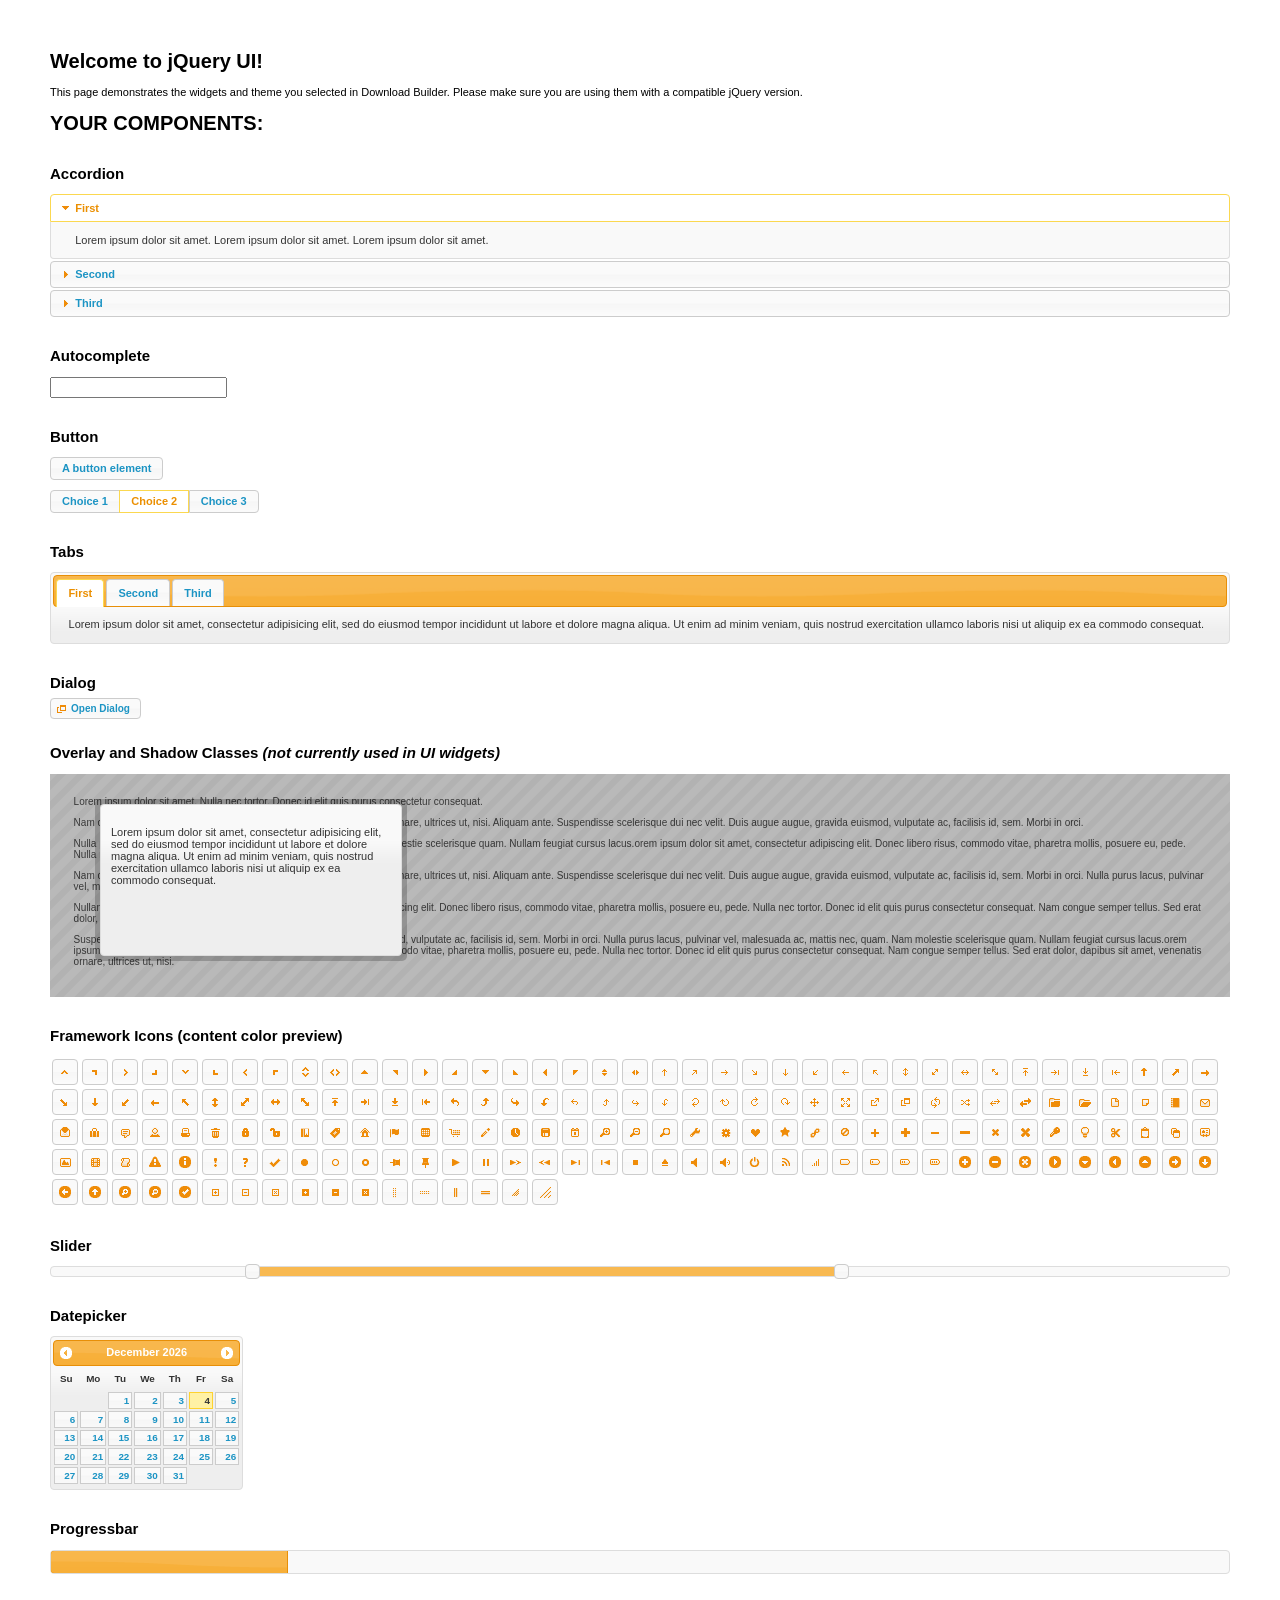
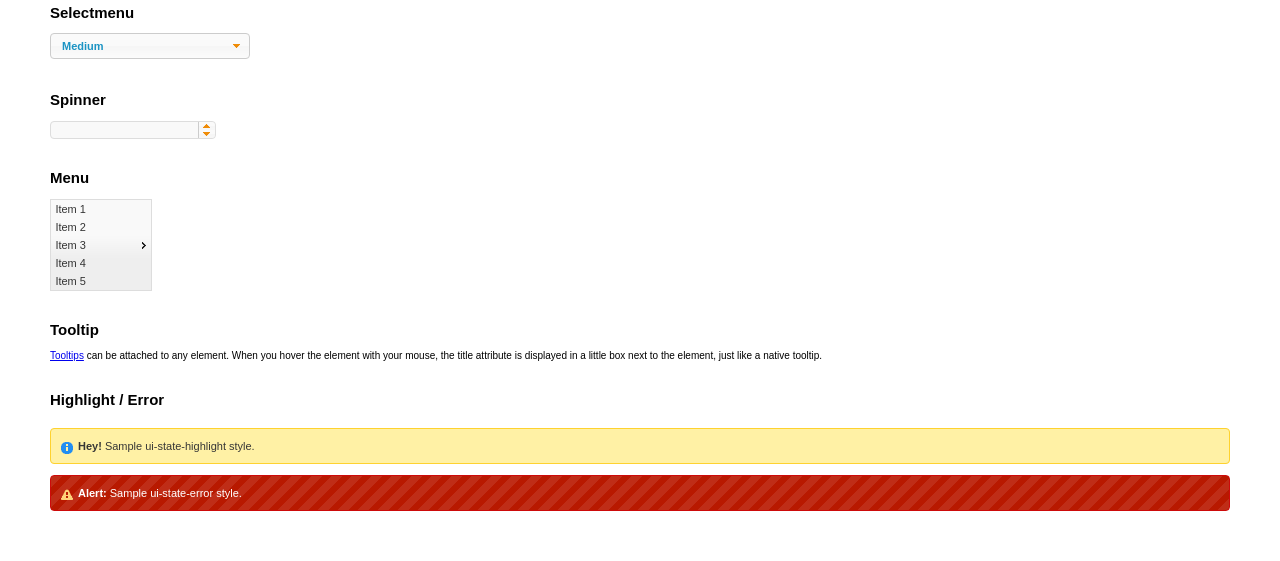
<file: BHao.Web/Content/themes/lightness/index.html>
<!doctype html>
<html lang="us">
<head>
	<meta charset="utf-8">
	<title>jQuery UI Example Page</title>
	<link href="jquery-ui.css" rel="stylesheet">
	<style>
	body{
		font: 62.5% "Trebuchet MS", sans-serif;
		margin: 50px;
	}
	.demoHeaders {
		margin-top: 2em;
	}
	#dialog-link {
		padding: .4em 1em .4em 20px;
		text-decoration: none;
		position: relative;
	}
	#dialog-link span.ui-icon {
		margin: 0 5px 0 0;
		position: absolute;
		left: .2em;
		top: 50%;
		margin-top: -8px;
	}
	#icons {
		margin: 0;
		padding: 0;
	}
	#icons li {
		margin: 2px;
		position: relative;
		padding: 4px 0;
		cursor: pointer;
		float: left;
		list-style: none;
	}
	#icons span.ui-icon {
		float: left;
		margin: 0 4px;
	}
	.fakewindowcontain .ui-widget-overlay {
		position: absolute;
	}
	select {
		width: 200px;
	}
	</style>
</head>
<body>

<h1>Welcome to jQuery UI!</h1>

<div class="ui-widget">
	<p>This page demonstrates the widgets and theme you selected in Download Builder. Please make sure you are using them with a compatible jQuery version.</p>
</div>

<h1>YOUR COMPONENTS:</h1>


<!-- Accordion -->
<h2 class="demoHeaders">Accordion</h2>
<div id="accordion">
	<h3>First</h3>
	<div>Lorem ipsum dolor sit amet. Lorem ipsum dolor sit amet. Lorem ipsum dolor sit amet.</div>
	<h3>Second</h3>
	<div>Phasellus mattis tincidunt nibh.</div>
	<h3>Third</h3>
	<div>Nam dui erat, auctor a, dignissim quis.</div>
</div>



<!-- Autocomplete -->
<h2 class="demoHeaders">Autocomplete</h2>
<div>
	<input id="autocomplete" title="type &quot;a&quot;">
</div>



<!-- Button -->
<h2 class="demoHeaders">Button</h2>
<button id="button">A button element</button>
<form style="margin-top: 1em;">
	<div id="radioset">
		<input type="radio" id="radio1" name="radio"><label for="radio1">Choice 1</label>
		<input type="radio" id="radio2" name="radio" checked="checked"><label for="radio2">Choice 2</label>
		<input type="radio" id="radio3" name="radio"><label for="radio3">Choice 3</label>
	</div>
</form>



<!-- Tabs -->
<h2 class="demoHeaders">Tabs</h2>
<div id="tabs">
	<ul>
		<li><a href="#tabs-1">First</a></li>
		<li><a href="#tabs-2">Second</a></li>
		<li><a href="#tabs-3">Third</a></li>
	</ul>
	<div id="tabs-1">Lorem ipsum dolor sit amet, consectetur adipisicing elit, sed do eiusmod tempor incididunt ut labore et dolore magna aliqua. Ut enim ad minim veniam, quis nostrud exercitation ullamco laboris nisi ut aliquip ex ea commodo consequat.</div>
	<div id="tabs-2">Phasellus mattis tincidunt nibh. Cras orci urna, blandit id, pretium vel, aliquet ornare, felis. Maecenas scelerisque sem non nisl. Fusce sed lorem in enim dictum bibendum.</div>
	<div id="tabs-3">Nam dui erat, auctor a, dignissim quis, sollicitudin eu, felis. Pellentesque nisi urna, interdum eget, sagittis et, consequat vestibulum, lacus. Mauris porttitor ullamcorper augue.</div>
</div>



<!-- Dialog NOTE: Dialog is not generated by UI in this demo so it can be visually styled in themeroller-->
<h2 class="demoHeaders">Dialog</h2>
<p><a href="#" id="dialog-link" class="ui-state-default ui-corner-all"><span class="ui-icon ui-icon-newwin"></span>Open Dialog</a></p>

<h2 class="demoHeaders">Overlay and Shadow Classes <em>(not currently used in UI widgets)</em></h2>
<div style="position: relative; width: 96%; height: 200px; padding:1% 2%; overflow:hidden;" class="fakewindowcontain">
	<p>Lorem ipsum dolor sit amet,  Nulla nec tortor. Donec id elit quis purus consectetur consequat. </p><p>Nam congue semper tellus. Sed erat dolor, dapibus sit amet, venenatis ornare, ultrices ut, nisi. Aliquam ante. Suspendisse scelerisque dui nec velit. Duis augue augue, gravida euismod, vulputate ac, facilisis id, sem. Morbi in orci. </p><p>Nulla purus lacus, pulvinar vel, malesuada ac, mattis nec, quam. Nam molestie scelerisque quam. Nullam feugiat cursus lacus.orem ipsum dolor sit amet, consectetur adipiscing elit. Donec libero risus, commodo vitae, pharetra mollis, posuere eu, pede. Nulla nec tortor. Donec id elit quis purus consectetur consequat. </p><p>Nam congue semper tellus. Sed erat dolor, dapibus sit amet, venenatis ornare, ultrices ut, nisi. Aliquam ante. Suspendisse scelerisque dui nec velit. Duis augue augue, gravida euismod, vulputate ac, facilisis id, sem. Morbi in orci. Nulla purus lacus, pulvinar vel, malesuada ac, mattis nec, quam. Nam molestie scelerisque quam. </p><p>Nullam feugiat cursus lacus.orem ipsum dolor sit amet, consectetur adipiscing elit. Donec libero risus, commodo vitae, pharetra mollis, posuere eu, pede. Nulla nec tortor. Donec id elit quis purus consectetur consequat. Nam congue semper tellus. Sed erat dolor, dapibus sit amet, venenatis ornare, ultrices ut, nisi. Aliquam ante. </p><p>Suspendisse scelerisque dui nec velit. Duis augue augue, gravida euismod, vulputate ac, facilisis id, sem. Morbi in orci. Nulla purus lacus, pulvinar vel, malesuada ac, mattis nec, quam. Nam molestie scelerisque quam. Nullam feugiat cursus lacus.orem ipsum dolor sit amet, consectetur adipiscing elit. Donec libero risus, commodo vitae, pharetra mollis, posuere eu, pede. Nulla nec tortor. Donec id elit quis purus consectetur consequat. Nam congue semper tellus. Sed erat dolor, dapibus sit amet, venenatis ornare, ultrices ut, nisi. </p>

	<!-- ui-dialog -->
	<div class="ui-overlay"><div class="ui-widget-overlay"></div><div class="ui-widget-shadow ui-corner-all" style="width: 302px; height: 152px; position: absolute; left: 50px; top: 30px;"></div></div>
	<div style="position: absolute; width: 280px; height: 130px;left: 50px; top: 30px; padding: 10px;" class="ui-widget ui-widget-content ui-corner-all">
		<div class="ui-dialog-content ui-widget-content" style="background: none; border: 0;">
			<p>Lorem ipsum dolor sit amet, consectetur adipisicing elit, sed do eiusmod tempor incididunt ut labore et dolore magna aliqua. Ut enim ad minim veniam, quis nostrud exercitation ullamco laboris nisi ut aliquip ex ea commodo consequat.</p>
		</div>
	</div>

</div>

<!-- ui-dialog -->
<div id="dialog" title="Dialog Title">
	<p>Lorem ipsum dolor sit amet, consectetur adipisicing elit, sed do eiusmod tempor incididunt ut labore et dolore magna aliqua. Ut enim ad minim veniam, quis nostrud exercitation ullamco laboris nisi ut aliquip ex ea commodo consequat.</p>
</div>



<h2 class="demoHeaders">Framework Icons (content color preview)</h2>
<ul id="icons" class="ui-widget ui-helper-clearfix">
	<li class="ui-state-default ui-corner-all" title=".ui-icon-carat-1-n"><span class="ui-icon ui-icon-carat-1-n"></span></li>
	<li class="ui-state-default ui-corner-all" title=".ui-icon-carat-1-ne"><span class="ui-icon ui-icon-carat-1-ne"></span></li>
	<li class="ui-state-default ui-corner-all" title=".ui-icon-carat-1-e"><span class="ui-icon ui-icon-carat-1-e"></span></li>
	<li class="ui-state-default ui-corner-all" title=".ui-icon-carat-1-se"><span class="ui-icon ui-icon-carat-1-se"></span></li>
	<li class="ui-state-default ui-corner-all" title=".ui-icon-carat-1-s"><span class="ui-icon ui-icon-carat-1-s"></span></li>
	<li class="ui-state-default ui-corner-all" title=".ui-icon-carat-1-sw"><span class="ui-icon ui-icon-carat-1-sw"></span></li>
	<li class="ui-state-default ui-corner-all" title=".ui-icon-carat-1-w"><span class="ui-icon ui-icon-carat-1-w"></span></li>
	<li class="ui-state-default ui-corner-all" title=".ui-icon-carat-1-nw"><span class="ui-icon ui-icon-carat-1-nw"></span></li>
	<li class="ui-state-default ui-corner-all" title=".ui-icon-carat-2-n-s"><span class="ui-icon ui-icon-carat-2-n-s"></span></li>
	<li class="ui-state-default ui-corner-all" title=".ui-icon-carat-2-e-w"><span class="ui-icon ui-icon-carat-2-e-w"></span></li>
	<li class="ui-state-default ui-corner-all" title=".ui-icon-triangle-1-n"><span class="ui-icon ui-icon-triangle-1-n"></span></li>
	<li class="ui-state-default ui-corner-all" title=".ui-icon-triangle-1-ne"><span class="ui-icon ui-icon-triangle-1-ne"></span></li>
	<li class="ui-state-default ui-corner-all" title=".ui-icon-triangle-1-e"><span class="ui-icon ui-icon-triangle-1-e"></span></li>
	<li class="ui-state-default ui-corner-all" title=".ui-icon-triangle-1-se"><span class="ui-icon ui-icon-triangle-1-se"></span></li>
	<li class="ui-state-default ui-corner-all" title=".ui-icon-triangle-1-s"><span class="ui-icon ui-icon-triangle-1-s"></span></li>
	<li class="ui-state-default ui-corner-all" title=".ui-icon-triangle-1-sw"><span class="ui-icon ui-icon-triangle-1-sw"></span></li>
	<li class="ui-state-default ui-corner-all" title=".ui-icon-triangle-1-w"><span class="ui-icon ui-icon-triangle-1-w"></span></li>
	<li class="ui-state-default ui-corner-all" title=".ui-icon-triangle-1-nw"><span class="ui-icon ui-icon-triangle-1-nw"></span></li>
	<li class="ui-state-default ui-corner-all" title=".ui-icon-triangle-2-n-s"><span class="ui-icon ui-icon-triangle-2-n-s"></span></li>
	<li class="ui-state-default ui-corner-all" title=".ui-icon-triangle-2-e-w"><span class="ui-icon ui-icon-triangle-2-e-w"></span></li>
	<li class="ui-state-default ui-corner-all" title=".ui-icon-arrow-1-n"><span class="ui-icon ui-icon-arrow-1-n"></span></li>
	<li class="ui-state-default ui-corner-all" title=".ui-icon-arrow-1-ne"><span class="ui-icon ui-icon-arrow-1-ne"></span></li>
	<li class="ui-state-default ui-corner-all" title=".ui-icon-arrow-1-e"><span class="ui-icon ui-icon-arrow-1-e"></span></li>
	<li class="ui-state-default ui-corner-all" title=".ui-icon-arrow-1-se"><span class="ui-icon ui-icon-arrow-1-se"></span></li>
	<li class="ui-state-default ui-corner-all" title=".ui-icon-arrow-1-s"><span class="ui-icon ui-icon-arrow-1-s"></span></li>
	<li class="ui-state-default ui-corner-all" title=".ui-icon-arrow-1-sw"><span class="ui-icon ui-icon-arrow-1-sw"></span></li>
	<li class="ui-state-default ui-corner-all" title=".ui-icon-arrow-1-w"><span class="ui-icon ui-icon-arrow-1-w"></span></li>
	<li class="ui-state-default ui-corner-all" title=".ui-icon-arrow-1-nw"><span class="ui-icon ui-icon-arrow-1-nw"></span></li>
	<li class="ui-state-default ui-corner-all" title=".ui-icon-arrow-2-n-s"><span class="ui-icon ui-icon-arrow-2-n-s"></span></li>
	<li class="ui-state-default ui-corner-all" title=".ui-icon-arrow-2-ne-sw"><span class="ui-icon ui-icon-arrow-2-ne-sw"></span></li>
	<li class="ui-state-default ui-corner-all" title=".ui-icon-arrow-2-e-w"><span class="ui-icon ui-icon-arrow-2-e-w"></span></li>
	<li class="ui-state-default ui-corner-all" title=".ui-icon-arrow-2-se-nw"><span class="ui-icon ui-icon-arrow-2-se-nw"></span></li>
	<li class="ui-state-default ui-corner-all" title=".ui-icon-arrowstop-1-n"><span class="ui-icon ui-icon-arrowstop-1-n"></span></li>
	<li class="ui-state-default ui-corner-all" title=".ui-icon-arrowstop-1-e"><span class="ui-icon ui-icon-arrowstop-1-e"></span></li>
	<li class="ui-state-default ui-corner-all" title=".ui-icon-arrowstop-1-s"><span class="ui-icon ui-icon-arrowstop-1-s"></span></li>
	<li class="ui-state-default ui-corner-all" title=".ui-icon-arrowstop-1-w"><span class="ui-icon ui-icon-arrowstop-1-w"></span></li>
	<li class="ui-state-default ui-corner-all" title=".ui-icon-arrowthick-1-n"><span class="ui-icon ui-icon-arrowthick-1-n"></span></li>
	<li class="ui-state-default ui-corner-all" title=".ui-icon-arrowthick-1-ne"><span class="ui-icon ui-icon-arrowthick-1-ne"></span></li>
	<li class="ui-state-default ui-corner-all" title=".ui-icon-arrowthick-1-e"><span class="ui-icon ui-icon-arrowthick-1-e"></span></li>
	<li class="ui-state-default ui-corner-all" title=".ui-icon-arrowthick-1-se"><span class="ui-icon ui-icon-arrowthick-1-se"></span></li>
	<li class="ui-state-default ui-corner-all" title=".ui-icon-arrowthick-1-s"><span class="ui-icon ui-icon-arrowthick-1-s"></span></li>
	<li class="ui-state-default ui-corner-all" title=".ui-icon-arrowthick-1-sw"><span class="ui-icon ui-icon-arrowthick-1-sw"></span></li>
	<li class="ui-state-default ui-corner-all" title=".ui-icon-arrowthick-1-w"><span class="ui-icon ui-icon-arrowthick-1-w"></span></li>
	<li class="ui-state-default ui-corner-all" title=".ui-icon-arrowthick-1-nw"><span class="ui-icon ui-icon-arrowthick-1-nw"></span></li>
	<li class="ui-state-default ui-corner-all" title=".ui-icon-arrowthick-2-n-s"><span class="ui-icon ui-icon-arrowthick-2-n-s"></span></li>
	<li class="ui-state-default ui-corner-all" title=".ui-icon-arrowthick-2-ne-sw"><span class="ui-icon ui-icon-arrowthick-2-ne-sw"></span></li>
	<li class="ui-state-default ui-corner-all" title=".ui-icon-arrowthick-2-e-w"><span class="ui-icon ui-icon-arrowthick-2-e-w"></span></li>
	<li class="ui-state-default ui-corner-all" title=".ui-icon-arrowthick-2-se-nw"><span class="ui-icon ui-icon-arrowthick-2-se-nw"></span></li>
	<li class="ui-state-default ui-corner-all" title=".ui-icon-arrowthickstop-1-n"><span class="ui-icon ui-icon-arrowthickstop-1-n"></span></li>
	<li class="ui-state-default ui-corner-all" title=".ui-icon-arrowthickstop-1-e"><span class="ui-icon ui-icon-arrowthickstop-1-e"></span></li>
	<li class="ui-state-default ui-corner-all" title=".ui-icon-arrowthickstop-1-s"><span class="ui-icon ui-icon-arrowthickstop-1-s"></span></li>
	<li class="ui-state-default ui-corner-all" title=".ui-icon-arrowthickstop-1-w"><span class="ui-icon ui-icon-arrowthickstop-1-w"></span></li>
	<li class="ui-state-default ui-corner-all" title=".ui-icon-arrowreturnthick-1-w"><span class="ui-icon ui-icon-arrowreturnthick-1-w"></span></li>
	<li class="ui-state-default ui-corner-all" title=".ui-icon-arrowreturnthick-1-n"><span class="ui-icon ui-icon-arrowreturnthick-1-n"></span></li>
	<li class="ui-state-default ui-corner-all" title=".ui-icon-arrowreturnthick-1-e"><span class="ui-icon ui-icon-arrowreturnthick-1-e"></span></li>
	<li class="ui-state-default ui-corner-all" title=".ui-icon-arrowreturnthick-1-s"><span class="ui-icon ui-icon-arrowreturnthick-1-s"></span></li>
	<li class="ui-state-default ui-corner-all" title=".ui-icon-arrowreturn-1-w"><span class="ui-icon ui-icon-arrowreturn-1-w"></span></li>
	<li class="ui-state-default ui-corner-all" title=".ui-icon-arrowreturn-1-n"><span class="ui-icon ui-icon-arrowreturn-1-n"></span></li>
	<li class="ui-state-default ui-corner-all" title=".ui-icon-arrowreturn-1-e"><span class="ui-icon ui-icon-arrowreturn-1-e"></span></li>
	<li class="ui-state-default ui-corner-all" title=".ui-icon-arrowreturn-1-s"><span class="ui-icon ui-icon-arrowreturn-1-s"></span></li>
	<li class="ui-state-default ui-corner-all" title=".ui-icon-arrowrefresh-1-w"><span class="ui-icon ui-icon-arrowrefresh-1-w"></span></li>
	<li class="ui-state-default ui-corner-all" title=".ui-icon-arrowrefresh-1-n"><span class="ui-icon ui-icon-arrowrefresh-1-n"></span></li>
	<li class="ui-state-default ui-corner-all" title=".ui-icon-arrowrefresh-1-e"><span class="ui-icon ui-icon-arrowrefresh-1-e"></span></li>
	<li class="ui-state-default ui-corner-all" title=".ui-icon-arrowrefresh-1-s"><span class="ui-icon ui-icon-arrowrefresh-1-s"></span></li>
	<li class="ui-state-default ui-corner-all" title=".ui-icon-arrow-4"><span class="ui-icon ui-icon-arrow-4"></span></li>
	<li class="ui-state-default ui-corner-all" title=".ui-icon-arrow-4-diag"><span class="ui-icon ui-icon-arrow-4-diag"></span></li>
	<li class="ui-state-default ui-corner-all" title=".ui-icon-extlink"><span class="ui-icon ui-icon-extlink"></span></li>
	<li class="ui-state-default ui-corner-all" title=".ui-icon-newwin"><span class="ui-icon ui-icon-newwin"></span></li>
	<li class="ui-state-default ui-corner-all" title=".ui-icon-refresh"><span class="ui-icon ui-icon-refresh"></span></li>
	<li class="ui-state-default ui-corner-all" title=".ui-icon-shuffle"><span class="ui-icon ui-icon-shuffle"></span></li>
	<li class="ui-state-default ui-corner-all" title=".ui-icon-transfer-e-w"><span class="ui-icon ui-icon-transfer-e-w"></span></li>
	<li class="ui-state-default ui-corner-all" title=".ui-icon-transferthick-e-w"><span class="ui-icon ui-icon-transferthick-e-w"></span></li>
	<li class="ui-state-default ui-corner-all" title=".ui-icon-folder-collapsed"><span class="ui-icon ui-icon-folder-collapsed"></span></li>
	<li class="ui-state-default ui-corner-all" title=".ui-icon-folder-open"><span class="ui-icon ui-icon-folder-open"></span></li>
	<li class="ui-state-default ui-corner-all" title=".ui-icon-document"><span class="ui-icon ui-icon-document"></span></li>
	<li class="ui-state-default ui-corner-all" title=".ui-icon-document-b"><span class="ui-icon ui-icon-document-b"></span></li>
	<li class="ui-state-default ui-corner-all" title=".ui-icon-note"><span class="ui-icon ui-icon-note"></span></li>
	<li class="ui-state-default ui-corner-all" title=".ui-icon-mail-closed"><span class="ui-icon ui-icon-mail-closed"></span></li>
	<li class="ui-state-default ui-corner-all" title=".ui-icon-mail-open"><span class="ui-icon ui-icon-mail-open"></span></li>
	<li class="ui-state-default ui-corner-all" title=".ui-icon-suitcase"><span class="ui-icon ui-icon-suitcase"></span></li>
	<li class="ui-state-default ui-corner-all" title=".ui-icon-comment"><span class="ui-icon ui-icon-comment"></span></li>
	<li class="ui-state-default ui-corner-all" title=".ui-icon-person"><span class="ui-icon ui-icon-person"></span></li>
	<li class="ui-state-default ui-corner-all" title=".ui-icon-print"><span class="ui-icon ui-icon-print"></span></li>
	<li class="ui-state-default ui-corner-all" title=".ui-icon-trash"><span class="ui-icon ui-icon-trash"></span></li>
	<li class="ui-state-default ui-corner-all" title=".ui-icon-locked"><span class="ui-icon ui-icon-locked"></span></li>
	<li class="ui-state-default ui-corner-all" title=".ui-icon-unlocked"><span class="ui-icon ui-icon-unlocked"></span></li>
	<li class="ui-state-default ui-corner-all" title=".ui-icon-bookmark"><span class="ui-icon ui-icon-bookmark"></span></li>
	<li class="ui-state-default ui-corner-all" title=".ui-icon-tag"><span class="ui-icon ui-icon-tag"></span></li>
	<li class="ui-state-default ui-corner-all" title=".ui-icon-home"><span class="ui-icon ui-icon-home"></span></li>
	<li class="ui-state-default ui-corner-all" title=".ui-icon-flag"><span class="ui-icon ui-icon-flag"></span></li>
	<li class="ui-state-default ui-corner-all" title=".ui-icon-calculator"><span class="ui-icon ui-icon-calculator"></span></li>
	<li class="ui-state-default ui-corner-all" title=".ui-icon-cart"><span class="ui-icon ui-icon-cart"></span></li>
	<li class="ui-state-default ui-corner-all" title=".ui-icon-pencil"><span class="ui-icon ui-icon-pencil"></span></li>
	<li class="ui-state-default ui-corner-all" title=".ui-icon-clock"><span class="ui-icon ui-icon-clock"></span></li>
	<li class="ui-state-default ui-corner-all" title=".ui-icon-disk"><span class="ui-icon ui-icon-disk"></span></li>
	<li class="ui-state-default ui-corner-all" title=".ui-icon-calendar"><span class="ui-icon ui-icon-calendar"></span></li>
	<li class="ui-state-default ui-corner-all" title=".ui-icon-zoomin"><span class="ui-icon ui-icon-zoomin"></span></li>
	<li class="ui-state-default ui-corner-all" title=".ui-icon-zoomout"><span class="ui-icon ui-icon-zoomout"></span></li>
	<li class="ui-state-default ui-corner-all" title=".ui-icon-search"><span class="ui-icon ui-icon-search"></span></li>
	<li class="ui-state-default ui-corner-all" title=".ui-icon-wrench"><span class="ui-icon ui-icon-wrench"></span></li>
	<li class="ui-state-default ui-corner-all" title=".ui-icon-gear"><span class="ui-icon ui-icon-gear"></span></li>
	<li class="ui-state-default ui-corner-all" title=".ui-icon-heart"><span class="ui-icon ui-icon-heart"></span></li>
	<li class="ui-state-default ui-corner-all" title=".ui-icon-star"><span class="ui-icon ui-icon-star"></span></li>
	<li class="ui-state-default ui-corner-all" title=".ui-icon-link"><span class="ui-icon ui-icon-link"></span></li>
	<li class="ui-state-default ui-corner-all" title=".ui-icon-cancel"><span class="ui-icon ui-icon-cancel"></span></li>
	<li class="ui-state-default ui-corner-all" title=".ui-icon-plus"><span class="ui-icon ui-icon-plus"></span></li>
	<li class="ui-state-default ui-corner-all" title=".ui-icon-plusthick"><span class="ui-icon ui-icon-plusthick"></span></li>
	<li class="ui-state-default ui-corner-all" title=".ui-icon-minus"><span class="ui-icon ui-icon-minus"></span></li>
	<li class="ui-state-default ui-corner-all" title=".ui-icon-minusthick"><span class="ui-icon ui-icon-minusthick"></span></li>
	<li class="ui-state-default ui-corner-all" title=".ui-icon-close"><span class="ui-icon ui-icon-close"></span></li>
	<li class="ui-state-default ui-corner-all" title=".ui-icon-closethick"><span class="ui-icon ui-icon-closethick"></span></li>
	<li class="ui-state-default ui-corner-all" title=".ui-icon-key"><span class="ui-icon ui-icon-key"></span></li>
	<li class="ui-state-default ui-corner-all" title=".ui-icon-lightbulb"><span class="ui-icon ui-icon-lightbulb"></span></li>
	<li class="ui-state-default ui-corner-all" title=".ui-icon-scissors"><span class="ui-icon ui-icon-scissors"></span></li>
	<li class="ui-state-default ui-corner-all" title=".ui-icon-clipboard"><span class="ui-icon ui-icon-clipboard"></span></li>
	<li class="ui-state-default ui-corner-all" title=".ui-icon-copy"><span class="ui-icon ui-icon-copy"></span></li>
	<li class="ui-state-default ui-corner-all" title=".ui-icon-contact"><span class="ui-icon ui-icon-contact"></span></li>
	<li class="ui-state-default ui-corner-all" title=".ui-icon-image"><span class="ui-icon ui-icon-image"></span></li>
	<li class="ui-state-default ui-corner-all" title=".ui-icon-video"><span class="ui-icon ui-icon-video"></span></li>
	<li class="ui-state-default ui-corner-all" title=".ui-icon-script"><span class="ui-icon ui-icon-script"></span></li>
	<li class="ui-state-default ui-corner-all" title=".ui-icon-alert"><span class="ui-icon ui-icon-alert"></span></li>
	<li class="ui-state-default ui-corner-all" title=".ui-icon-info"><span class="ui-icon ui-icon-info"></span></li>
	<li class="ui-state-default ui-corner-all" title=".ui-icon-notice"><span class="ui-icon ui-icon-notice"></span></li>
	<li class="ui-state-default ui-corner-all" title=".ui-icon-help"><span class="ui-icon ui-icon-help"></span></li>
	<li class="ui-state-default ui-corner-all" title=".ui-icon-check"><span class="ui-icon ui-icon-check"></span></li>
	<li class="ui-state-default ui-corner-all" title=".ui-icon-bullet"><span class="ui-icon ui-icon-bullet"></span></li>
	<li class="ui-state-default ui-corner-all" title=".ui-icon-radio-off"><span class="ui-icon ui-icon-radio-off"></span></li>
	<li class="ui-state-default ui-corner-all" title=".ui-icon-radio-on"><span class="ui-icon ui-icon-radio-on"></span></li>
	<li class="ui-state-default ui-corner-all" title=".ui-icon-pin-w"><span class="ui-icon ui-icon-pin-w"></span></li>
	<li class="ui-state-default ui-corner-all" title=".ui-icon-pin-s"><span class="ui-icon ui-icon-pin-s"></span></li>
	<li class="ui-state-default ui-corner-all" title=".ui-icon-play"><span class="ui-icon ui-icon-play"></span></li>
	<li class="ui-state-default ui-corner-all" title=".ui-icon-pause"><span class="ui-icon ui-icon-pause"></span></li>
	<li class="ui-state-default ui-corner-all" title=".ui-icon-seek-next"><span class="ui-icon ui-icon-seek-next"></span></li>
	<li class="ui-state-default ui-corner-all" title=".ui-icon-seek-prev"><span class="ui-icon ui-icon-seek-prev"></span></li>
	<li class="ui-state-default ui-corner-all" title=".ui-icon-seek-end"><span class="ui-icon ui-icon-seek-end"></span></li>
	<li class="ui-state-default ui-corner-all" title=".ui-icon-seek-first"><span class="ui-icon ui-icon-seek-first"></span></li>
	<li class="ui-state-default ui-corner-all" title=".ui-icon-stop"><span class="ui-icon ui-icon-stop"></span></li>
	<li class="ui-state-default ui-corner-all" title=".ui-icon-eject"><span class="ui-icon ui-icon-eject"></span></li>
	<li class="ui-state-default ui-corner-all" title=".ui-icon-volume-off"><span class="ui-icon ui-icon-volume-off"></span></li>
	<li class="ui-state-default ui-corner-all" title=".ui-icon-volume-on"><span class="ui-icon ui-icon-volume-on"></span></li>
	<li class="ui-state-default ui-corner-all" title=".ui-icon-power"><span class="ui-icon ui-icon-power"></span></li>
	<li class="ui-state-default ui-corner-all" title=".ui-icon-signal-diag"><span class="ui-icon ui-icon-signal-diag"></span></li>
	<li class="ui-state-default ui-corner-all" title=".ui-icon-signal"><span class="ui-icon ui-icon-signal"></span></li>
	<li class="ui-state-default ui-corner-all" title=".ui-icon-battery-0"><span class="ui-icon ui-icon-battery-0"></span></li>
	<li class="ui-state-default ui-corner-all" title=".ui-icon-battery-1"><span class="ui-icon ui-icon-battery-1"></span></li>
	<li class="ui-state-default ui-corner-all" title=".ui-icon-battery-2"><span class="ui-icon ui-icon-battery-2"></span></li>
	<li class="ui-state-default ui-corner-all" title=".ui-icon-battery-3"><span class="ui-icon ui-icon-battery-3"></span></li>
	<li class="ui-state-default ui-corner-all" title=".ui-icon-circle-plus"><span class="ui-icon ui-icon-circle-plus"></span></li>
	<li class="ui-state-default ui-corner-all" title=".ui-icon-circle-minus"><span class="ui-icon ui-icon-circle-minus"></span></li>
	<li class="ui-state-default ui-corner-all" title=".ui-icon-circle-close"><span class="ui-icon ui-icon-circle-close"></span></li>
	<li class="ui-state-default ui-corner-all" title=".ui-icon-circle-triangle-e"><span class="ui-icon ui-icon-circle-triangle-e"></span></li>
	<li class="ui-state-default ui-corner-all" title=".ui-icon-circle-triangle-s"><span class="ui-icon ui-icon-circle-triangle-s"></span></li>
	<li class="ui-state-default ui-corner-all" title=".ui-icon-circle-triangle-w"><span class="ui-icon ui-icon-circle-triangle-w"></span></li>
	<li class="ui-state-default ui-corner-all" title=".ui-icon-circle-triangle-n"><span class="ui-icon ui-icon-circle-triangle-n"></span></li>
	<li class="ui-state-default ui-corner-all" title=".ui-icon-circle-arrow-e"><span class="ui-icon ui-icon-circle-arrow-e"></span></li>
	<li class="ui-state-default ui-corner-all" title=".ui-icon-circle-arrow-s"><span class="ui-icon ui-icon-circle-arrow-s"></span></li>
	<li class="ui-state-default ui-corner-all" title=".ui-icon-circle-arrow-w"><span class="ui-icon ui-icon-circle-arrow-w"></span></li>
	<li class="ui-state-default ui-corner-all" title=".ui-icon-circle-arrow-n"><span class="ui-icon ui-icon-circle-arrow-n"></span></li>
	<li class="ui-state-default ui-corner-all" title=".ui-icon-circle-zoomin"><span class="ui-icon ui-icon-circle-zoomin"></span></li>
	<li class="ui-state-default ui-corner-all" title=".ui-icon-circle-zoomout"><span class="ui-icon ui-icon-circle-zoomout"></span></li>
	<li class="ui-state-default ui-corner-all" title=".ui-icon-circle-check"><span class="ui-icon ui-icon-circle-check"></span></li>
	<li class="ui-state-default ui-corner-all" title=".ui-icon-circlesmall-plus"><span class="ui-icon ui-icon-circlesmall-plus"></span></li>
	<li class="ui-state-default ui-corner-all" title=".ui-icon-circlesmall-minus"><span class="ui-icon ui-icon-circlesmall-minus"></span></li>
	<li class="ui-state-default ui-corner-all" title=".ui-icon-circlesmall-close"><span class="ui-icon ui-icon-circlesmall-close"></span></li>
	<li class="ui-state-default ui-corner-all" title=".ui-icon-squaresmall-plus"><span class="ui-icon ui-icon-squaresmall-plus"></span></li>
	<li class="ui-state-default ui-corner-all" title=".ui-icon-squaresmall-minus"><span class="ui-icon ui-icon-squaresmall-minus"></span></li>
	<li class="ui-state-default ui-corner-all" title=".ui-icon-squaresmall-close"><span class="ui-icon ui-icon-squaresmall-close"></span></li>
	<li class="ui-state-default ui-corner-all" title=".ui-icon-grip-dotted-vertical"><span class="ui-icon ui-icon-grip-dotted-vertical"></span></li>
	<li class="ui-state-default ui-corner-all" title=".ui-icon-grip-dotted-horizontal"><span class="ui-icon ui-icon-grip-dotted-horizontal"></span></li>
	<li class="ui-state-default ui-corner-all" title=".ui-icon-grip-solid-vertical"><span class="ui-icon ui-icon-grip-solid-vertical"></span></li>
	<li class="ui-state-default ui-corner-all" title=".ui-icon-grip-solid-horizontal"><span class="ui-icon ui-icon-grip-solid-horizontal"></span></li>
	<li class="ui-state-default ui-corner-all" title=".ui-icon-gripsmall-diagonal-se"><span class="ui-icon ui-icon-gripsmall-diagonal-se"></span></li>
	<li class="ui-state-default ui-corner-all" title=".ui-icon-grip-diagonal-se"><span class="ui-icon ui-icon-grip-diagonal-se"></span></li>
</ul>


<!-- Slider -->
<h2 class="demoHeaders">Slider</h2>
<div id="slider"></div>



<!-- Datepicker -->
<h2 class="demoHeaders">Datepicker</h2>
<div id="datepicker"></div>



<!-- Progressbar -->
<h2 class="demoHeaders">Progressbar</h2>
<div id="progressbar"></div>



<!-- Progressbar -->
<h2 class="demoHeaders">Selectmenu</h2>
<select id="selectmenu">
	<option>Slower</option>
	<option>Slow</option>
	<option selected="selected">Medium</option>
	<option>Fast</option>
	<option>Faster</option>
</select>



<!-- Spinner -->
<h2 class="demoHeaders">Spinner</h2>
<input id="spinner">



<!-- Menu -->
<h2 class="demoHeaders">Menu</h2>
<ul style="width:100px;" id="menu">
	<li>Item 1</li>
	<li>Item 2</li>
	<li>Item 3
		<ul>
			<li>Item 3-1</li>
			<li>Item 3-2</li>
			<li>Item 3-3</li>
			<li>Item 3-4</li>
			<li>Item 3-5</li>
		</ul>
	</li>
	<li>Item 4</li>
	<li>Item 5</li>
</ul>



<!-- Tooltip -->
<h2 class="demoHeaders">Tooltip</h2>
<p id="tooltip">
	<a href="#" title="That&apos;s what this widget is">Tooltips</a> can be attached to any element. When you hover
the element with your mouse, the title attribute is displayed in a little box next to the element, just like a native tooltip.
</p>


<!-- Highlight / Error -->
<h2 class="demoHeaders">Highlight / Error</h2>
<div class="ui-widget">
	<div class="ui-state-highlight ui-corner-all" style="margin-top: 20px; padding: 0 .7em;">
		<p><span class="ui-icon ui-icon-info" style="float: left; margin-right: .3em;"></span>
		<strong>Hey!</strong> Sample ui-state-highlight style.</p>
	</div>
</div>
<br>
<div class="ui-widget">
	<div class="ui-state-error ui-corner-all" style="padding: 0 .7em;">
		<p><span class="ui-icon ui-icon-alert" style="float: left; margin-right: .3em;"></span>
		<strong>Alert:</strong> Sample ui-state-error style.</p>
	</div>
</div>

<script src="external/jquery/jquery.js"></script>
<script src="jquery-ui.js"></script>
<script>

$( "#accordion" ).accordion();



var availableTags = [
	"ActionScript",
	"AppleScript",
	"Asp",
	"BASIC",
	"C",
	"C++",
	"Clojure",
	"COBOL",
	"ColdFusion",
	"Erlang",
	"Fortran",
	"Groovy",
	"Haskell",
	"Java",
	"JavaScript",
	"Lisp",
	"Perl",
	"PHP",
	"Python",
	"Ruby",
	"Scala",
	"Scheme"
];
$( "#autocomplete" ).autocomplete({
	source: availableTags
});



$( "#button" ).button();
$( "#radioset" ).buttonset();



$( "#tabs" ).tabs();



$( "#dialog" ).dialog({
	autoOpen: false,
	width: 400,
	buttons: [
		{
			text: "Ok",
			click: function() {
				$( this ).dialog( "close" );
			}
		},
		{
			text: "Cancel",
			click: function() {
				$( this ).dialog( "close" );
			}
		}
	]
});

// Link to open the dialog
$( "#dialog-link" ).click(function( event ) {
	$( "#dialog" ).dialog( "open" );
	event.preventDefault();
});



$( "#datepicker" ).datepicker({
	inline: true
});



$( "#slider" ).slider({
	range: true,
	values: [ 17, 67 ]
});



$( "#progressbar" ).progressbar({
	value: 20
});



$( "#spinner" ).spinner();



$( "#menu" ).menu();



$( "#tooltip" ).tooltip();



$( "#selectmenu" ).selectmenu();


// Hover states on the static widgets
$( "#dialog-link, #icons li" ).hover(
	function() {
		$( this ).addClass( "ui-state-hover" );
	},
	function() {
		$( this ).removeClass( "ui-state-hover" );
	}
);
</script>
</body>
</html>
</file>
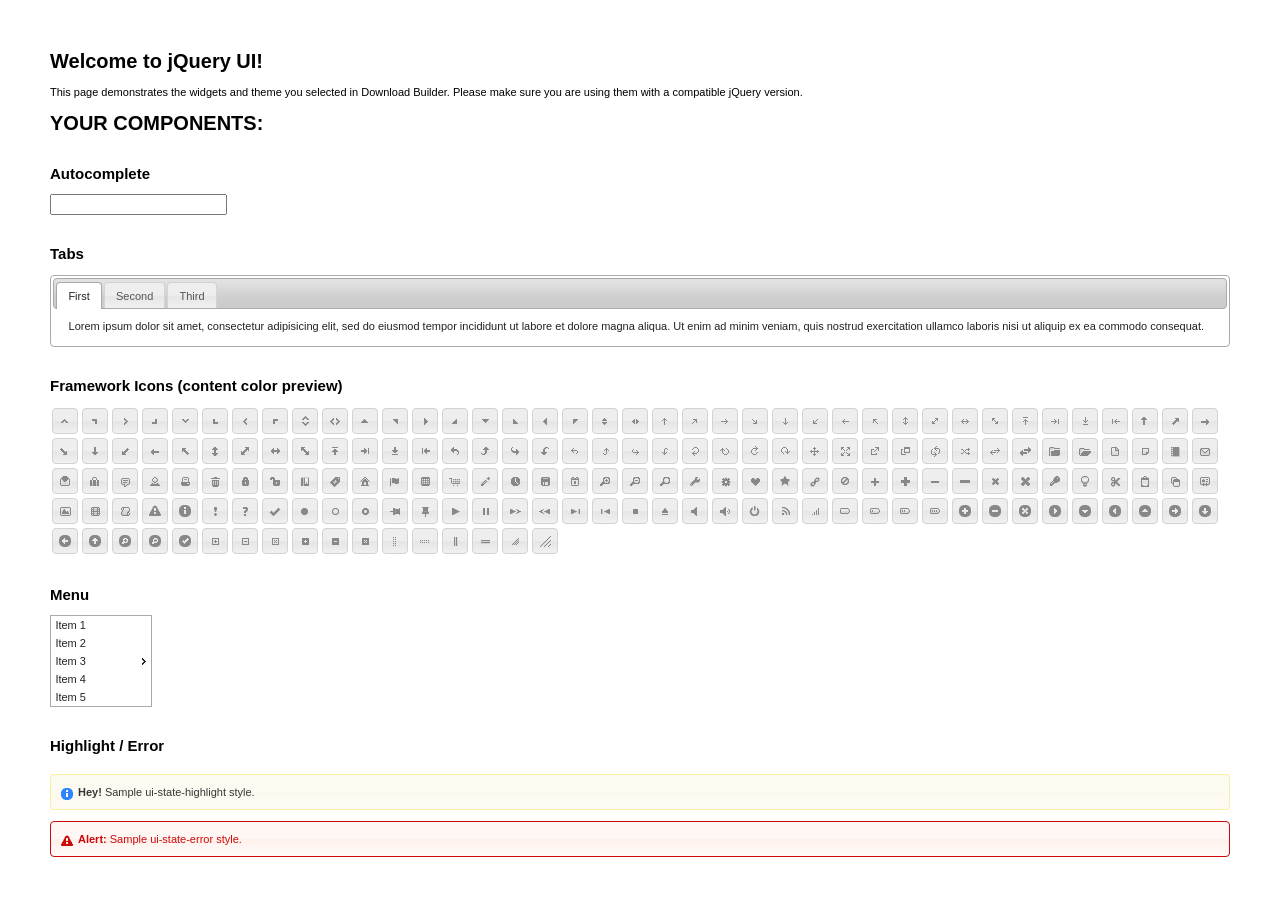
<file: BHao.Web/Content/themes/smoothness/index.html>
<!doctype html>
<html lang="us">
<head>
	<meta charset="utf-8">
	<title>jQuery UI Example Page</title>
	<link href="jquery-ui.css" rel="stylesheet">
	<style>
	body{
		font: 62.5% "Trebuchet MS", sans-serif;
		margin: 50px;
	}
	.demoHeaders {
		margin-top: 2em;
	}
	#dialog-link {
		padding: .4em 1em .4em 20px;
		text-decoration: none;
		position: relative;
	}
	#dialog-link span.ui-icon {
		margin: 0 5px 0 0;
		position: absolute;
		left: .2em;
		top: 50%;
		margin-top: -8px;
	}
	#icons {
		margin: 0;
		padding: 0;
	}
	#icons li {
		margin: 2px;
		position: relative;
		padding: 4px 0;
		cursor: pointer;
		float: left;
		list-style: none;
	}
	#icons span.ui-icon {
		float: left;
		margin: 0 4px;
	}
	.fakewindowcontain .ui-widget-overlay {
		position: absolute;
	}
	select {
		width: 200px;
	}
	</style>
</head>
<body>

<h1>Welcome to jQuery UI!</h1>

<div class="ui-widget">
	<p>This page demonstrates the widgets and theme you selected in Download Builder. Please make sure you are using them with a compatible jQuery version.</p>
</div>

<h1>YOUR COMPONENTS:</h1>




<!-- Autocomplete -->
<h2 class="demoHeaders">Autocomplete</h2>
<div>
	<input id="autocomplete" title="type &quot;a&quot;">
</div>





<!-- Tabs -->
<h2 class="demoHeaders">Tabs</h2>
<div id="tabs">
	<ul>
		<li><a href="#tabs-1">First</a></li>
		<li><a href="#tabs-2">Second</a></li>
		<li><a href="#tabs-3">Third</a></li>
	</ul>
	<div id="tabs-1">Lorem ipsum dolor sit amet, consectetur adipisicing elit, sed do eiusmod tempor incididunt ut labore et dolore magna aliqua. Ut enim ad minim veniam, quis nostrud exercitation ullamco laboris nisi ut aliquip ex ea commodo consequat.</div>
	<div id="tabs-2">Phasellus mattis tincidunt nibh. Cras orci urna, blandit id, pretium vel, aliquet ornare, felis. Maecenas scelerisque sem non nisl. Fusce sed lorem in enim dictum bibendum.</div>
	<div id="tabs-3">Nam dui erat, auctor a, dignissim quis, sollicitudin eu, felis. Pellentesque nisi urna, interdum eget, sagittis et, consequat vestibulum, lacus. Mauris porttitor ullamcorper augue.</div>
</div>





<h2 class="demoHeaders">Framework Icons (content color preview)</h2>
<ul id="icons" class="ui-widget ui-helper-clearfix">
	<li class="ui-state-default ui-corner-all" title=".ui-icon-carat-1-n"><span class="ui-icon ui-icon-carat-1-n"></span></li>
	<li class="ui-state-default ui-corner-all" title=".ui-icon-carat-1-ne"><span class="ui-icon ui-icon-carat-1-ne"></span></li>
	<li class="ui-state-default ui-corner-all" title=".ui-icon-carat-1-e"><span class="ui-icon ui-icon-carat-1-e"></span></li>
	<li class="ui-state-default ui-corner-all" title=".ui-icon-carat-1-se"><span class="ui-icon ui-icon-carat-1-se"></span></li>
	<li class="ui-state-default ui-corner-all" title=".ui-icon-carat-1-s"><span class="ui-icon ui-icon-carat-1-s"></span></li>
	<li class="ui-state-default ui-corner-all" title=".ui-icon-carat-1-sw"><span class="ui-icon ui-icon-carat-1-sw"></span></li>
	<li class="ui-state-default ui-corner-all" title=".ui-icon-carat-1-w"><span class="ui-icon ui-icon-carat-1-w"></span></li>
	<li class="ui-state-default ui-corner-all" title=".ui-icon-carat-1-nw"><span class="ui-icon ui-icon-carat-1-nw"></span></li>
	<li class="ui-state-default ui-corner-all" title=".ui-icon-carat-2-n-s"><span class="ui-icon ui-icon-carat-2-n-s"></span></li>
	<li class="ui-state-default ui-corner-all" title=".ui-icon-carat-2-e-w"><span class="ui-icon ui-icon-carat-2-e-w"></span></li>
	<li class="ui-state-default ui-corner-all" title=".ui-icon-triangle-1-n"><span class="ui-icon ui-icon-triangle-1-n"></span></li>
	<li class="ui-state-default ui-corner-all" title=".ui-icon-triangle-1-ne"><span class="ui-icon ui-icon-triangle-1-ne"></span></li>
	<li class="ui-state-default ui-corner-all" title=".ui-icon-triangle-1-e"><span class="ui-icon ui-icon-triangle-1-e"></span></li>
	<li class="ui-state-default ui-corner-all" title=".ui-icon-triangle-1-se"><span class="ui-icon ui-icon-triangle-1-se"></span></li>
	<li class="ui-state-default ui-corner-all" title=".ui-icon-triangle-1-s"><span class="ui-icon ui-icon-triangle-1-s"></span></li>
	<li class="ui-state-default ui-corner-all" title=".ui-icon-triangle-1-sw"><span class="ui-icon ui-icon-triangle-1-sw"></span></li>
	<li class="ui-state-default ui-corner-all" title=".ui-icon-triangle-1-w"><span class="ui-icon ui-icon-triangle-1-w"></span></li>
	<li class="ui-state-default ui-corner-all" title=".ui-icon-triangle-1-nw"><span class="ui-icon ui-icon-triangle-1-nw"></span></li>
	<li class="ui-state-default ui-corner-all" title=".ui-icon-triangle-2-n-s"><span class="ui-icon ui-icon-triangle-2-n-s"></span></li>
	<li class="ui-state-default ui-corner-all" title=".ui-icon-triangle-2-e-w"><span class="ui-icon ui-icon-triangle-2-e-w"></span></li>
	<li class="ui-state-default ui-corner-all" title=".ui-icon-arrow-1-n"><span class="ui-icon ui-icon-arrow-1-n"></span></li>
	<li class="ui-state-default ui-corner-all" title=".ui-icon-arrow-1-ne"><span class="ui-icon ui-icon-arrow-1-ne"></span></li>
	<li class="ui-state-default ui-corner-all" title=".ui-icon-arrow-1-e"><span class="ui-icon ui-icon-arrow-1-e"></span></li>
	<li class="ui-state-default ui-corner-all" title=".ui-icon-arrow-1-se"><span class="ui-icon ui-icon-arrow-1-se"></span></li>
	<li class="ui-state-default ui-corner-all" title=".ui-icon-arrow-1-s"><span class="ui-icon ui-icon-arrow-1-s"></span></li>
	<li class="ui-state-default ui-corner-all" title=".ui-icon-arrow-1-sw"><span class="ui-icon ui-icon-arrow-1-sw"></span></li>
	<li class="ui-state-default ui-corner-all" title=".ui-icon-arrow-1-w"><span class="ui-icon ui-icon-arrow-1-w"></span></li>
	<li class="ui-state-default ui-corner-all" title=".ui-icon-arrow-1-nw"><span class="ui-icon ui-icon-arrow-1-nw"></span></li>
	<li class="ui-state-default ui-corner-all" title=".ui-icon-arrow-2-n-s"><span class="ui-icon ui-icon-arrow-2-n-s"></span></li>
	<li class="ui-state-default ui-corner-all" title=".ui-icon-arrow-2-ne-sw"><span class="ui-icon ui-icon-arrow-2-ne-sw"></span></li>
	<li class="ui-state-default ui-corner-all" title=".ui-icon-arrow-2-e-w"><span class="ui-icon ui-icon-arrow-2-e-w"></span></li>
	<li class="ui-state-default ui-corner-all" title=".ui-icon-arrow-2-se-nw"><span class="ui-icon ui-icon-arrow-2-se-nw"></span></li>
	<li class="ui-state-default ui-corner-all" title=".ui-icon-arrowstop-1-n"><span class="ui-icon ui-icon-arrowstop-1-n"></span></li>
	<li class="ui-state-default ui-corner-all" title=".ui-icon-arrowstop-1-e"><span class="ui-icon ui-icon-arrowstop-1-e"></span></li>
	<li class="ui-state-default ui-corner-all" title=".ui-icon-arrowstop-1-s"><span class="ui-icon ui-icon-arrowstop-1-s"></span></li>
	<li class="ui-state-default ui-corner-all" title=".ui-icon-arrowstop-1-w"><span class="ui-icon ui-icon-arrowstop-1-w"></span></li>
	<li class="ui-state-default ui-corner-all" title=".ui-icon-arrowthick-1-n"><span class="ui-icon ui-icon-arrowthick-1-n"></span></li>
	<li class="ui-state-default ui-corner-all" title=".ui-icon-arrowthick-1-ne"><span class="ui-icon ui-icon-arrowthick-1-ne"></span></li>
	<li class="ui-state-default ui-corner-all" title=".ui-icon-arrowthick-1-e"><span class="ui-icon ui-icon-arrowthick-1-e"></span></li>
	<li class="ui-state-default ui-corner-all" title=".ui-icon-arrowthick-1-se"><span class="ui-icon ui-icon-arrowthick-1-se"></span></li>
	<li class="ui-state-default ui-corner-all" title=".ui-icon-arrowthick-1-s"><span class="ui-icon ui-icon-arrowthick-1-s"></span></li>
	<li class="ui-state-default ui-corner-all" title=".ui-icon-arrowthick-1-sw"><span class="ui-icon ui-icon-arrowthick-1-sw"></span></li>
	<li class="ui-state-default ui-corner-all" title=".ui-icon-arrowthick-1-w"><span class="ui-icon ui-icon-arrowthick-1-w"></span></li>
	<li class="ui-state-default ui-corner-all" title=".ui-icon-arrowthick-1-nw"><span class="ui-icon ui-icon-arrowthick-1-nw"></span></li>
	<li class="ui-state-default ui-corner-all" title=".ui-icon-arrowthick-2-n-s"><span class="ui-icon ui-icon-arrowthick-2-n-s"></span></li>
	<li class="ui-state-default ui-corner-all" title=".ui-icon-arrowthick-2-ne-sw"><span class="ui-icon ui-icon-arrowthick-2-ne-sw"></span></li>
	<li class="ui-state-default ui-corner-all" title=".ui-icon-arrowthick-2-e-w"><span class="ui-icon ui-icon-arrowthick-2-e-w"></span></li>
	<li class="ui-state-default ui-corner-all" title=".ui-icon-arrowthick-2-se-nw"><span class="ui-icon ui-icon-arrowthick-2-se-nw"></span></li>
	<li class="ui-state-default ui-corner-all" title=".ui-icon-arrowthickstop-1-n"><span class="ui-icon ui-icon-arrowthickstop-1-n"></span></li>
	<li class="ui-state-default ui-corner-all" title=".ui-icon-arrowthickstop-1-e"><span class="ui-icon ui-icon-arrowthickstop-1-e"></span></li>
	<li class="ui-state-default ui-corner-all" title=".ui-icon-arrowthickstop-1-s"><span class="ui-icon ui-icon-arrowthickstop-1-s"></span></li>
	<li class="ui-state-default ui-corner-all" title=".ui-icon-arrowthickstop-1-w"><span class="ui-icon ui-icon-arrowthickstop-1-w"></span></li>
	<li class="ui-state-default ui-corner-all" title=".ui-icon-arrowreturnthick-1-w"><span class="ui-icon ui-icon-arrowreturnthick-1-w"></span></li>
	<li class="ui-state-default ui-corner-all" title=".ui-icon-arrowreturnthick-1-n"><span class="ui-icon ui-icon-arrowreturnthick-1-n"></span></li>
	<li class="ui-state-default ui-corner-all" title=".ui-icon-arrowreturnthick-1-e"><span class="ui-icon ui-icon-arrowreturnthick-1-e"></span></li>
	<li class="ui-state-default ui-corner-all" title=".ui-icon-arrowreturnthick-1-s"><span class="ui-icon ui-icon-arrowreturnthick-1-s"></span></li>
	<li class="ui-state-default ui-corner-all" title=".ui-icon-arrowreturn-1-w"><span class="ui-icon ui-icon-arrowreturn-1-w"></span></li>
	<li class="ui-state-default ui-corner-all" title=".ui-icon-arrowreturn-1-n"><span class="ui-icon ui-icon-arrowreturn-1-n"></span></li>
	<li class="ui-state-default ui-corner-all" title=".ui-icon-arrowreturn-1-e"><span class="ui-icon ui-icon-arrowreturn-1-e"></span></li>
	<li class="ui-state-default ui-corner-all" title=".ui-icon-arrowreturn-1-s"><span class="ui-icon ui-icon-arrowreturn-1-s"></span></li>
	<li class="ui-state-default ui-corner-all" title=".ui-icon-arrowrefresh-1-w"><span class="ui-icon ui-icon-arrowrefresh-1-w"></span></li>
	<li class="ui-state-default ui-corner-all" title=".ui-icon-arrowrefresh-1-n"><span class="ui-icon ui-icon-arrowrefresh-1-n"></span></li>
	<li class="ui-state-default ui-corner-all" title=".ui-icon-arrowrefresh-1-e"><span class="ui-icon ui-icon-arrowrefresh-1-e"></span></li>
	<li class="ui-state-default ui-corner-all" title=".ui-icon-arrowrefresh-1-s"><span class="ui-icon ui-icon-arrowrefresh-1-s"></span></li>
	<li class="ui-state-default ui-corner-all" title=".ui-icon-arrow-4"><span class="ui-icon ui-icon-arrow-4"></span></li>
	<li class="ui-state-default ui-corner-all" title=".ui-icon-arrow-4-diag"><span class="ui-icon ui-icon-arrow-4-diag"></span></li>
	<li class="ui-state-default ui-corner-all" title=".ui-icon-extlink"><span class="ui-icon ui-icon-extlink"></span></li>
	<li class="ui-state-default ui-corner-all" title=".ui-icon-newwin"><span class="ui-icon ui-icon-newwin"></span></li>
	<li class="ui-state-default ui-corner-all" title=".ui-icon-refresh"><span class="ui-icon ui-icon-refresh"></span></li>
	<li class="ui-state-default ui-corner-all" title=".ui-icon-shuffle"><span class="ui-icon ui-icon-shuffle"></span></li>
	<li class="ui-state-default ui-corner-all" title=".ui-icon-transfer-e-w"><span class="ui-icon ui-icon-transfer-e-w"></span></li>
	<li class="ui-state-default ui-corner-all" title=".ui-icon-transferthick-e-w"><span class="ui-icon ui-icon-transferthick-e-w"></span></li>
	<li class="ui-state-default ui-corner-all" title=".ui-icon-folder-collapsed"><span class="ui-icon ui-icon-folder-collapsed"></span></li>
	<li class="ui-state-default ui-corner-all" title=".ui-icon-folder-open"><span class="ui-icon ui-icon-folder-open"></span></li>
	<li class="ui-state-default ui-corner-all" title=".ui-icon-document"><span class="ui-icon ui-icon-document"></span></li>
	<li class="ui-state-default ui-corner-all" title=".ui-icon-document-b"><span class="ui-icon ui-icon-document-b"></span></li>
	<li class="ui-state-default ui-corner-all" title=".ui-icon-note"><span class="ui-icon ui-icon-note"></span></li>
	<li class="ui-state-default ui-corner-all" title=".ui-icon-mail-closed"><span class="ui-icon ui-icon-mail-closed"></span></li>
	<li class="ui-state-default ui-corner-all" title=".ui-icon-mail-open"><span class="ui-icon ui-icon-mail-open"></span></li>
	<li class="ui-state-default ui-corner-all" title=".ui-icon-suitcase"><span class="ui-icon ui-icon-suitcase"></span></li>
	<li class="ui-state-default ui-corner-all" title=".ui-icon-comment"><span class="ui-icon ui-icon-comment"></span></li>
	<li class="ui-state-default ui-corner-all" title=".ui-icon-person"><span class="ui-icon ui-icon-person"></span></li>
	<li class="ui-state-default ui-corner-all" title=".ui-icon-print"><span class="ui-icon ui-icon-print"></span></li>
	<li class="ui-state-default ui-corner-all" title=".ui-icon-trash"><span class="ui-icon ui-icon-trash"></span></li>
	<li class="ui-state-default ui-corner-all" title=".ui-icon-locked"><span class="ui-icon ui-icon-locked"></span></li>
	<li class="ui-state-default ui-corner-all" title=".ui-icon-unlocked"><span class="ui-icon ui-icon-unlocked"></span></li>
	<li class="ui-state-default ui-corner-all" title=".ui-icon-bookmark"><span class="ui-icon ui-icon-bookmark"></span></li>
	<li class="ui-state-default ui-corner-all" title=".ui-icon-tag"><span class="ui-icon ui-icon-tag"></span></li>
	<li class="ui-state-default ui-corner-all" title=".ui-icon-home"><span class="ui-icon ui-icon-home"></span></li>
	<li class="ui-state-default ui-corner-all" title=".ui-icon-flag"><span class="ui-icon ui-icon-flag"></span></li>
	<li class="ui-state-default ui-corner-all" title=".ui-icon-calculator"><span class="ui-icon ui-icon-calculator"></span></li>
	<li class="ui-state-default ui-corner-all" title=".ui-icon-cart"><span class="ui-icon ui-icon-cart"></span></li>
	<li class="ui-state-default ui-corner-all" title=".ui-icon-pencil"><span class="ui-icon ui-icon-pencil"></span></li>
	<li class="ui-state-default ui-corner-all" title=".ui-icon-clock"><span class="ui-icon ui-icon-clock"></span></li>
	<li class="ui-state-default ui-corner-all" title=".ui-icon-disk"><span class="ui-icon ui-icon-disk"></span></li>
	<li class="ui-state-default ui-corner-all" title=".ui-icon-calendar"><span class="ui-icon ui-icon-calendar"></span></li>
	<li class="ui-state-default ui-corner-all" title=".ui-icon-zoomin"><span class="ui-icon ui-icon-zoomin"></span></li>
	<li class="ui-state-default ui-corner-all" title=".ui-icon-zoomout"><span class="ui-icon ui-icon-zoomout"></span></li>
	<li class="ui-state-default ui-corner-all" title=".ui-icon-search"><span class="ui-icon ui-icon-search"></span></li>
	<li class="ui-state-default ui-corner-all" title=".ui-icon-wrench"><span class="ui-icon ui-icon-wrench"></span></li>
	<li class="ui-state-default ui-corner-all" title=".ui-icon-gear"><span class="ui-icon ui-icon-gear"></span></li>
	<li class="ui-state-default ui-corner-all" title=".ui-icon-heart"><span class="ui-icon ui-icon-heart"></span></li>
	<li class="ui-state-default ui-corner-all" title=".ui-icon-star"><span class="ui-icon ui-icon-star"></span></li>
	<li class="ui-state-default ui-corner-all" title=".ui-icon-link"><span class="ui-icon ui-icon-link"></span></li>
	<li class="ui-state-default ui-corner-all" title=".ui-icon-cancel"><span class="ui-icon ui-icon-cancel"></span></li>
	<li class="ui-state-default ui-corner-all" title=".ui-icon-plus"><span class="ui-icon ui-icon-plus"></span></li>
	<li class="ui-state-default ui-corner-all" title=".ui-icon-plusthick"><span class="ui-icon ui-icon-plusthick"></span></li>
	<li class="ui-state-default ui-corner-all" title=".ui-icon-minus"><span class="ui-icon ui-icon-minus"></span></li>
	<li class="ui-state-default ui-corner-all" title=".ui-icon-minusthick"><span class="ui-icon ui-icon-minusthick"></span></li>
	<li class="ui-state-default ui-corner-all" title=".ui-icon-close"><span class="ui-icon ui-icon-close"></span></li>
	<li class="ui-state-default ui-corner-all" title=".ui-icon-closethick"><span class="ui-icon ui-icon-closethick"></span></li>
	<li class="ui-state-default ui-corner-all" title=".ui-icon-key"><span class="ui-icon ui-icon-key"></span></li>
	<li class="ui-state-default ui-corner-all" title=".ui-icon-lightbulb"><span class="ui-icon ui-icon-lightbulb"></span></li>
	<li class="ui-state-default ui-corner-all" title=".ui-icon-scissors"><span class="ui-icon ui-icon-scissors"></span></li>
	<li class="ui-state-default ui-corner-all" title=".ui-icon-clipboard"><span class="ui-icon ui-icon-clipboard"></span></li>
	<li class="ui-state-default ui-corner-all" title=".ui-icon-copy"><span class="ui-icon ui-icon-copy"></span></li>
	<li class="ui-state-default ui-corner-all" title=".ui-icon-contact"><span class="ui-icon ui-icon-contact"></span></li>
	<li class="ui-state-default ui-corner-all" title=".ui-icon-image"><span class="ui-icon ui-icon-image"></span></li>
	<li class="ui-state-default ui-corner-all" title=".ui-icon-video"><span class="ui-icon ui-icon-video"></span></li>
	<li class="ui-state-default ui-corner-all" title=".ui-icon-script"><span class="ui-icon ui-icon-script"></span></li>
	<li class="ui-state-default ui-corner-all" title=".ui-icon-alert"><span class="ui-icon ui-icon-alert"></span></li>
	<li class="ui-state-default ui-corner-all" title=".ui-icon-info"><span class="ui-icon ui-icon-info"></span></li>
	<li class="ui-state-default ui-corner-all" title=".ui-icon-notice"><span class="ui-icon ui-icon-notice"></span></li>
	<li class="ui-state-default ui-corner-all" title=".ui-icon-help"><span class="ui-icon ui-icon-help"></span></li>
	<li class="ui-state-default ui-corner-all" title=".ui-icon-check"><span class="ui-icon ui-icon-check"></span></li>
	<li class="ui-state-default ui-corner-all" title=".ui-icon-bullet"><span class="ui-icon ui-icon-bullet"></span></li>
	<li class="ui-state-default ui-corner-all" title=".ui-icon-radio-off"><span class="ui-icon ui-icon-radio-off"></span></li>
	<li class="ui-state-default ui-corner-all" title=".ui-icon-radio-on"><span class="ui-icon ui-icon-radio-on"></span></li>
	<li class="ui-state-default ui-corner-all" title=".ui-icon-pin-w"><span class="ui-icon ui-icon-pin-w"></span></li>
	<li class="ui-state-default ui-corner-all" title=".ui-icon-pin-s"><span class="ui-icon ui-icon-pin-s"></span></li>
	<li class="ui-state-default ui-corner-all" title=".ui-icon-play"><span class="ui-icon ui-icon-play"></span></li>
	<li class="ui-state-default ui-corner-all" title=".ui-icon-pause"><span class="ui-icon ui-icon-pause"></span></li>
	<li class="ui-state-default ui-corner-all" title=".ui-icon-seek-next"><span class="ui-icon ui-icon-seek-next"></span></li>
	<li class="ui-state-default ui-corner-all" title=".ui-icon-seek-prev"><span class="ui-icon ui-icon-seek-prev"></span></li>
	<li class="ui-state-default ui-corner-all" title=".ui-icon-seek-end"><span class="ui-icon ui-icon-seek-end"></span></li>
	<li class="ui-state-default ui-corner-all" title=".ui-icon-seek-first"><span class="ui-icon ui-icon-seek-first"></span></li>
	<li class="ui-state-default ui-corner-all" title=".ui-icon-stop"><span class="ui-icon ui-icon-stop"></span></li>
	<li class="ui-state-default ui-corner-all" title=".ui-icon-eject"><span class="ui-icon ui-icon-eject"></span></li>
	<li class="ui-state-default ui-corner-all" title=".ui-icon-volume-off"><span class="ui-icon ui-icon-volume-off"></span></li>
	<li class="ui-state-default ui-corner-all" title=".ui-icon-volume-on"><span class="ui-icon ui-icon-volume-on"></span></li>
	<li class="ui-state-default ui-corner-all" title=".ui-icon-power"><span class="ui-icon ui-icon-power"></span></li>
	<li class="ui-state-default ui-corner-all" title=".ui-icon-signal-diag"><span class="ui-icon ui-icon-signal-diag"></span></li>
	<li class="ui-state-default ui-corner-all" title=".ui-icon-signal"><span class="ui-icon ui-icon-signal"></span></li>
	<li class="ui-state-default ui-corner-all" title=".ui-icon-battery-0"><span class="ui-icon ui-icon-battery-0"></span></li>
	<li class="ui-state-default ui-corner-all" title=".ui-icon-battery-1"><span class="ui-icon ui-icon-battery-1"></span></li>
	<li class="ui-state-default ui-corner-all" title=".ui-icon-battery-2"><span class="ui-icon ui-icon-battery-2"></span></li>
	<li class="ui-state-default ui-corner-all" title=".ui-icon-battery-3"><span class="ui-icon ui-icon-battery-3"></span></li>
	<li class="ui-state-default ui-corner-all" title=".ui-icon-circle-plus"><span class="ui-icon ui-icon-circle-plus"></span></li>
	<li class="ui-state-default ui-corner-all" title=".ui-icon-circle-minus"><span class="ui-icon ui-icon-circle-minus"></span></li>
	<li class="ui-state-default ui-corner-all" title=".ui-icon-circle-close"><span class="ui-icon ui-icon-circle-close"></span></li>
	<li class="ui-state-default ui-corner-all" title=".ui-icon-circle-triangle-e"><span class="ui-icon ui-icon-circle-triangle-e"></span></li>
	<li class="ui-state-default ui-corner-all" title=".ui-icon-circle-triangle-s"><span class="ui-icon ui-icon-circle-triangle-s"></span></li>
	<li class="ui-state-default ui-corner-all" title=".ui-icon-circle-triangle-w"><span class="ui-icon ui-icon-circle-triangle-w"></span></li>
	<li class="ui-state-default ui-corner-all" title=".ui-icon-circle-triangle-n"><span class="ui-icon ui-icon-circle-triangle-n"></span></li>
	<li class="ui-state-default ui-corner-all" title=".ui-icon-circle-arrow-e"><span class="ui-icon ui-icon-circle-arrow-e"></span></li>
	<li class="ui-state-default ui-corner-all" title=".ui-icon-circle-arrow-s"><span class="ui-icon ui-icon-circle-arrow-s"></span></li>
	<li class="ui-state-default ui-corner-all" title=".ui-icon-circle-arrow-w"><span class="ui-icon ui-icon-circle-arrow-w"></span></li>
	<li class="ui-state-default ui-corner-all" title=".ui-icon-circle-arrow-n"><span class="ui-icon ui-icon-circle-arrow-n"></span></li>
	<li class="ui-state-default ui-corner-all" title=".ui-icon-circle-zoomin"><span class="ui-icon ui-icon-circle-zoomin"></span></li>
	<li class="ui-state-default ui-corner-all" title=".ui-icon-circle-zoomout"><span class="ui-icon ui-icon-circle-zoomout"></span></li>
	<li class="ui-state-default ui-corner-all" title=".ui-icon-circle-check"><span class="ui-icon ui-icon-circle-check"></span></li>
	<li class="ui-state-default ui-corner-all" title=".ui-icon-circlesmall-plus"><span class="ui-icon ui-icon-circlesmall-plus"></span></li>
	<li class="ui-state-default ui-corner-all" title=".ui-icon-circlesmall-minus"><span class="ui-icon ui-icon-circlesmall-minus"></span></li>
	<li class="ui-state-default ui-corner-all" title=".ui-icon-circlesmall-close"><span class="ui-icon ui-icon-circlesmall-close"></span></li>
	<li class="ui-state-default ui-corner-all" title=".ui-icon-squaresmall-plus"><span class="ui-icon ui-icon-squaresmall-plus"></span></li>
	<li class="ui-state-default ui-corner-all" title=".ui-icon-squaresmall-minus"><span class="ui-icon ui-icon-squaresmall-minus"></span></li>
	<li class="ui-state-default ui-corner-all" title=".ui-icon-squaresmall-close"><span class="ui-icon ui-icon-squaresmall-close"></span></li>
	<li class="ui-state-default ui-corner-all" title=".ui-icon-grip-dotted-vertical"><span class="ui-icon ui-icon-grip-dotted-vertical"></span></li>
	<li class="ui-state-default ui-corner-all" title=".ui-icon-grip-dotted-horizontal"><span class="ui-icon ui-icon-grip-dotted-horizontal"></span></li>
	<li class="ui-state-default ui-corner-all" title=".ui-icon-grip-solid-vertical"><span class="ui-icon ui-icon-grip-solid-vertical"></span></li>
	<li class="ui-state-default ui-corner-all" title=".ui-icon-grip-solid-horizontal"><span class="ui-icon ui-icon-grip-solid-horizontal"></span></li>
	<li class="ui-state-default ui-corner-all" title=".ui-icon-gripsmall-diagonal-se"><span class="ui-icon ui-icon-gripsmall-diagonal-se"></span></li>
	<li class="ui-state-default ui-corner-all" title=".ui-icon-grip-diagonal-se"><span class="ui-icon ui-icon-grip-diagonal-se"></span></li>
</ul>












<!-- Menu -->
<h2 class="demoHeaders">Menu</h2>
<ul style="width:100px;" id="menu">
	<li>Item 1</li>
	<li>Item 2</li>
	<li>Item 3
		<ul>
			<li>Item 3-1</li>
			<li>Item 3-2</li>
			<li>Item 3-3</li>
			<li>Item 3-4</li>
			<li>Item 3-5</li>
		</ul>
	</li>
	<li>Item 4</li>
	<li>Item 5</li>
</ul>




<!-- Highlight / Error -->
<h2 class="demoHeaders">Highlight / Error</h2>
<div class="ui-widget">
	<div class="ui-state-highlight ui-corner-all" style="margin-top: 20px; padding: 0 .7em;">
		<p><span class="ui-icon ui-icon-info" style="float: left; margin-right: .3em;"></span>
		<strong>Hey!</strong> Sample ui-state-highlight style.</p>
	</div>
</div>
<br>
<div class="ui-widget">
	<div class="ui-state-error ui-corner-all" style="padding: 0 .7em;">
		<p><span class="ui-icon ui-icon-alert" style="float: left; margin-right: .3em;"></span>
		<strong>Alert:</strong> Sample ui-state-error style.</p>
	</div>
</div>

<script src="external/jquery/jquery.js"></script>
<script src="jquery-ui.js"></script>
<script>



var availableTags = [
	"ActionScript",
	"AppleScript",
	"Asp",
	"BASIC",
	"C",
	"C++",
	"Clojure",
	"COBOL",
	"ColdFusion",
	"Erlang",
	"Fortran",
	"Groovy",
	"Haskell",
	"Java",
	"JavaScript",
	"Lisp",
	"Perl",
	"PHP",
	"Python",
	"Ruby",
	"Scala",
	"Scheme"
];
$( "#autocomplete" ).autocomplete({
	source: availableTags
});





$( "#tabs" ).tabs();













$( "#menu" ).menu();






// Hover states on the static widgets
$( "#dialog-link, #icons li" ).hover(
	function() {
		$( this ).addClass( "ui-state-hover" );
	},
	function() {
		$( this ).removeClass( "ui-state-hover" );
	}
);
</script>
</body>
</html>
</file>
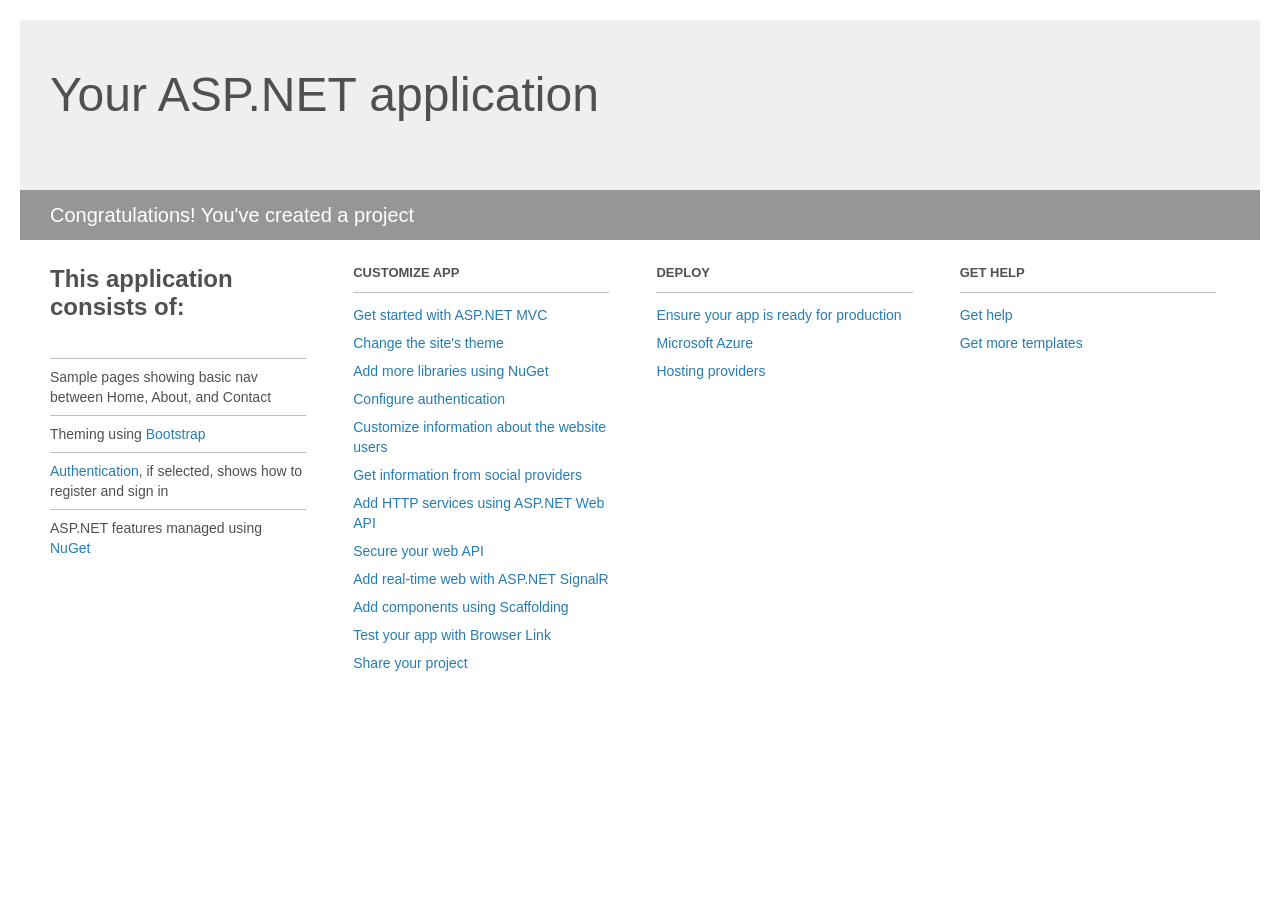
<file: BHao.Web/Project_Readme.html>
﻿<!DOCTYPE html>
<html lang="en">
<head>
    <meta charset="utf-8" />
    <title>Your ASP.NET application</title>
    <style>
        body {
            background: #fff;
            color: #505050;
            font: 14px 'Segoe UI', tahoma, arial, helvetica, sans-serif;
            margin: 20px;
            padding: 0;
        }

        #header {
            background: #efefef;
            padding: 0;
        }

        h1 {
            font-size: 48px;
            font-weight: normal;
            margin: 0;
            padding: 0 30px;
            line-height: 150px;
        }

        p {
            font-size: 20px;
            color: #fff;
            background: #969696;
            padding: 0 30px;
            line-height: 50px;
        }

        #main {
            padding: 5px 30px;
        }

        .section {
            width: 21.7%;
            float: left;
            margin: 0 0 0 4%;
        }

            .section h2 {
                font-size: 13px;
                text-transform: uppercase;
                margin: 0;
                border-bottom: 1px solid silver;
                padding-bottom: 12px;
                margin-bottom: 8px;
            }

            .section.first {
                margin-left: 0;
            }

                .section.first h2 {
                    font-size: 24px;
                    text-transform: none;
                    margin-bottom: 25px;
                    border: none;
                }

                .section.first li {
                    border-top: 1px solid silver;
                    padding: 8px 0;
                }

            .section.last {
                margin-right: 0;
            }

        ul {
            list-style: none;
            padding: 0;
            margin: 0;
            line-height: 20px;
        }

        li {
            padding: 4px 0;
        }

        a {
            color: #267cb2;
            text-decoration: none;
        }

            a:hover {
                text-decoration: underline;
            }
    </style>
</head>
<body>

    <div id="header">
        <h1>Your ASP.NET application</h1>
        <p>Congratulations! You've created a project</p>
    </div>

    <div id="main">
        <div class="section first">
            <h2>This application consists of:</h2>
            <ul>
                <li>Sample pages showing basic nav between Home, About, and Contact</li>
                <li>Theming using <a href="http://go.microsoft.com/fwlink/?LinkID=320754">Bootstrap</a></li>
                <li><a href="http://go.microsoft.com/fwlink/?LinkID=320755">Authentication</a>, if selected, shows how to register and sign in</li>
                <li>ASP.NET features managed using <a href="http://go.microsoft.com/fwlink/?LinkID=320756">NuGet</a></li>
            </ul>
        </div>

        <div class="section">
            <h2>Customize app</h2>
            <ul>
                <li><a href="http://go.microsoft.com/fwlink/?LinkID=320757">Get started with ASP.NET MVC</a></li>
                <li><a href="http://go.microsoft.com/fwlink/?LinkID=320758">Change the site's theme</a></li>
                <li><a href="http://go.microsoft.com/fwlink/?LinkID=320759">Add more libraries using NuGet</a></li>
                <li><a href="http://go.microsoft.com/fwlink/?LinkID=320760">Configure authentication</a></li>
                <li><a href="http://go.microsoft.com/fwlink/?LinkID=320761">Customize information about the website users</a></li>
                <li><a href="http://go.microsoft.com/fwlink/?LinkID=320762">Get information from social providers</a></li>
                <li><a href="http://go.microsoft.com/fwlink/?LinkID=320763">Add HTTP services using ASP.NET Web API</a></li>
                <li><a href="http://go.microsoft.com/fwlink/?LinkID=320764">Secure your web API</a></li>
                <li><a href="http://go.microsoft.com/fwlink/?LinkID=320765">Add real-time web with ASP.NET SignalR</a></li>
                <li><a href="http://go.microsoft.com/fwlink/?LinkID=320766">Add components using Scaffolding</a></li>
                <li><a href="http://go.microsoft.com/fwlink/?LinkID=320767">Test your app with Browser Link</a></li>
                <li><a href="http://go.microsoft.com/fwlink/?LinkID=320768">Share your project</a></li>
            </ul>
        </div>

        <div class="section">
            <h2>Deploy</h2>
            <ul>
                <li><a href="http://go.microsoft.com/fwlink/?LinkID=320769">Ensure your app is ready for production</a></li>
                <li><a href="http://go.microsoft.com/fwlink/?LinkID=320770">Microsoft Azure</a></li>
                <li><a href="http://go.microsoft.com/fwlink/?LinkID=320771">Hosting providers</a></li>
            </ul>
        </div>

        <div class="section last">
            <h2>Get help</h2>
            <ul>
                <li><a href="http://go.microsoft.com/fwlink/?LinkID=320772">Get help</a></li>
                <li><a href="http://go.microsoft.com/fwlink/?LinkID=320773">Get more templates</a></li>
            </ul>
        </div>
    </div>

</body>
</html>
</file>
